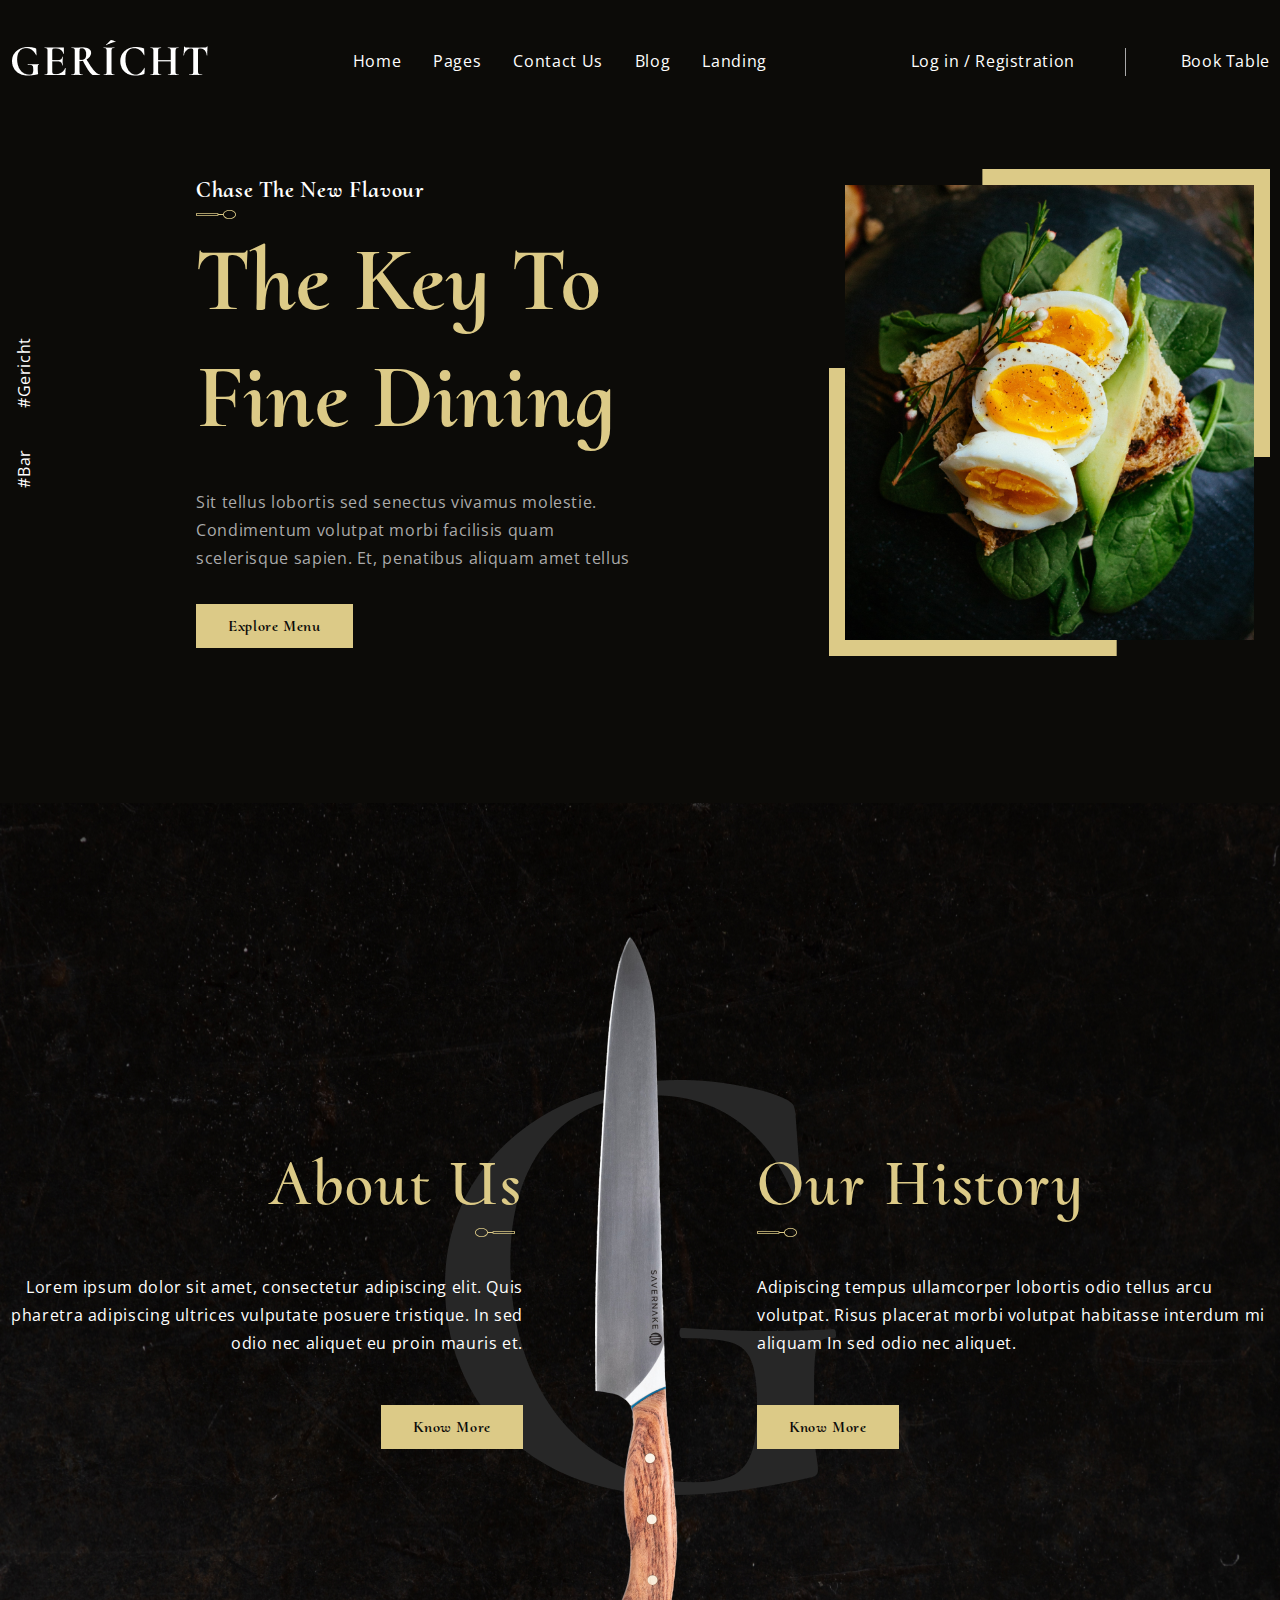
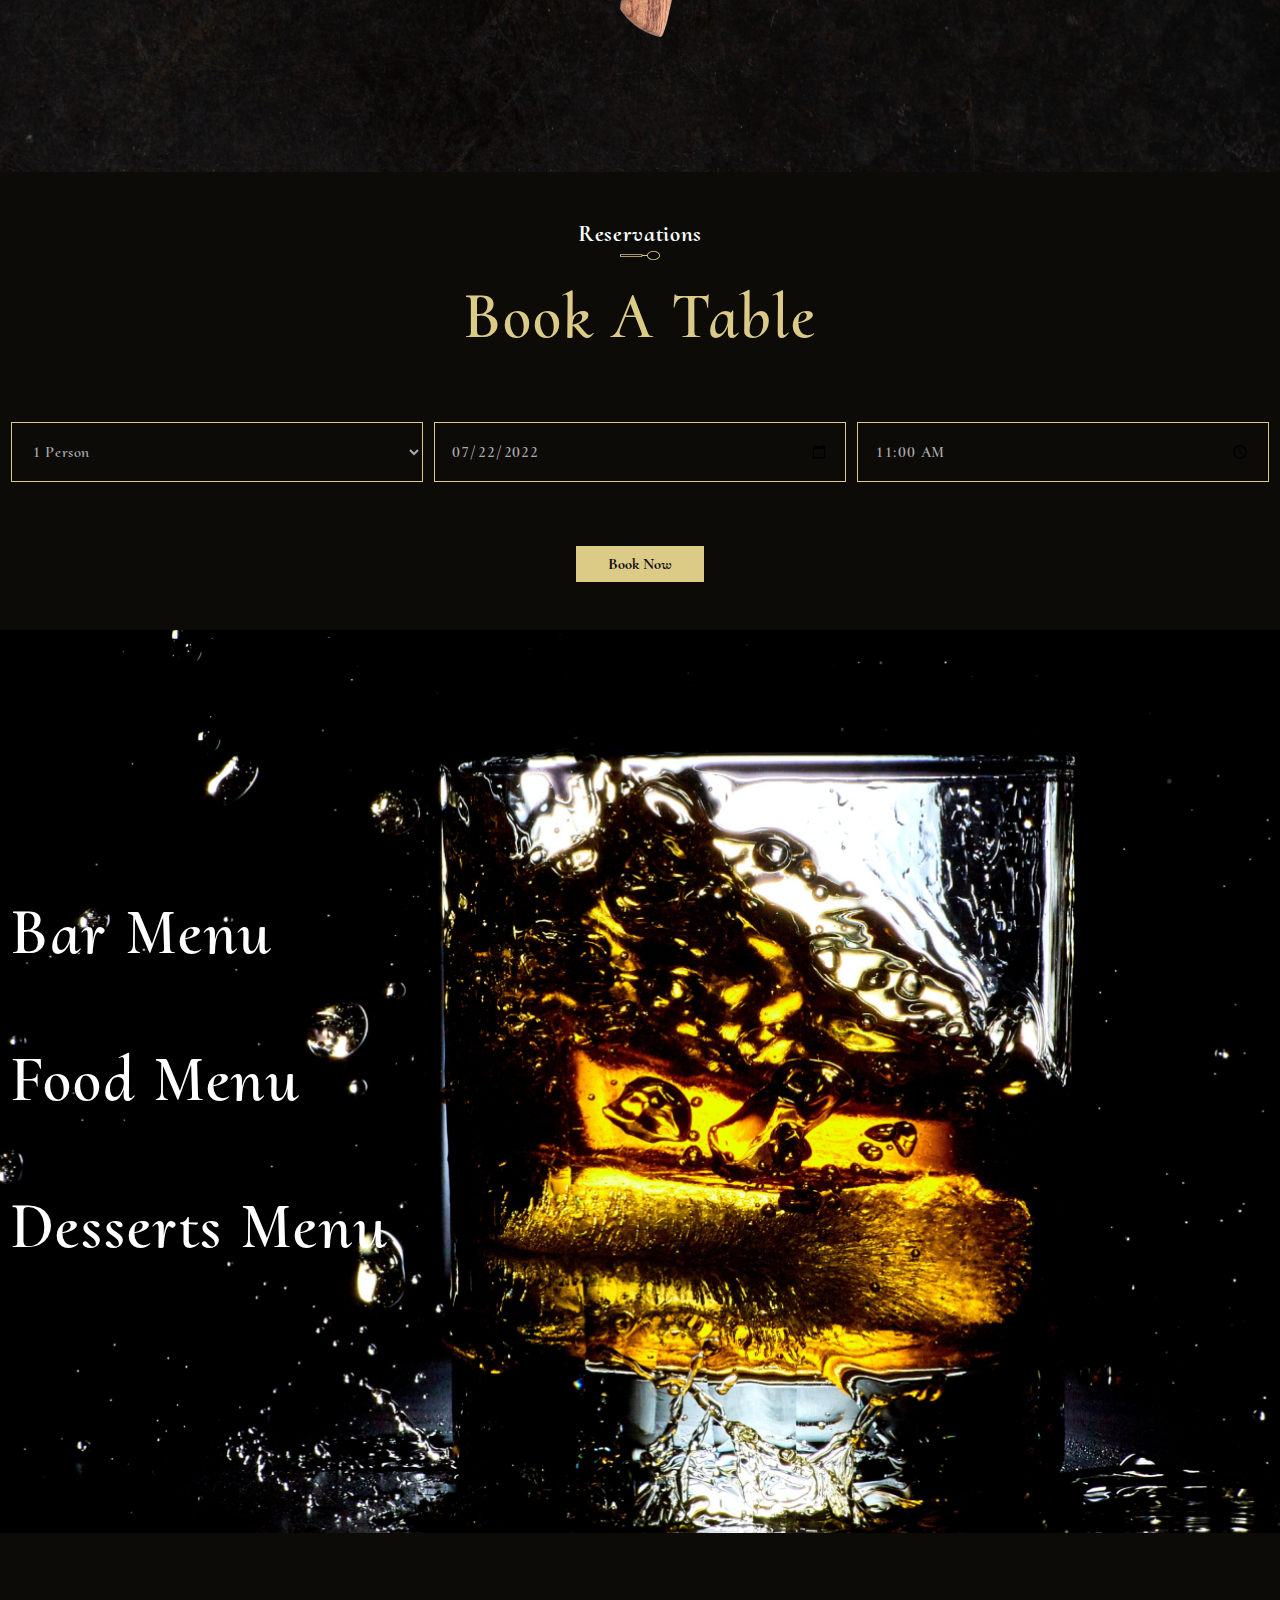
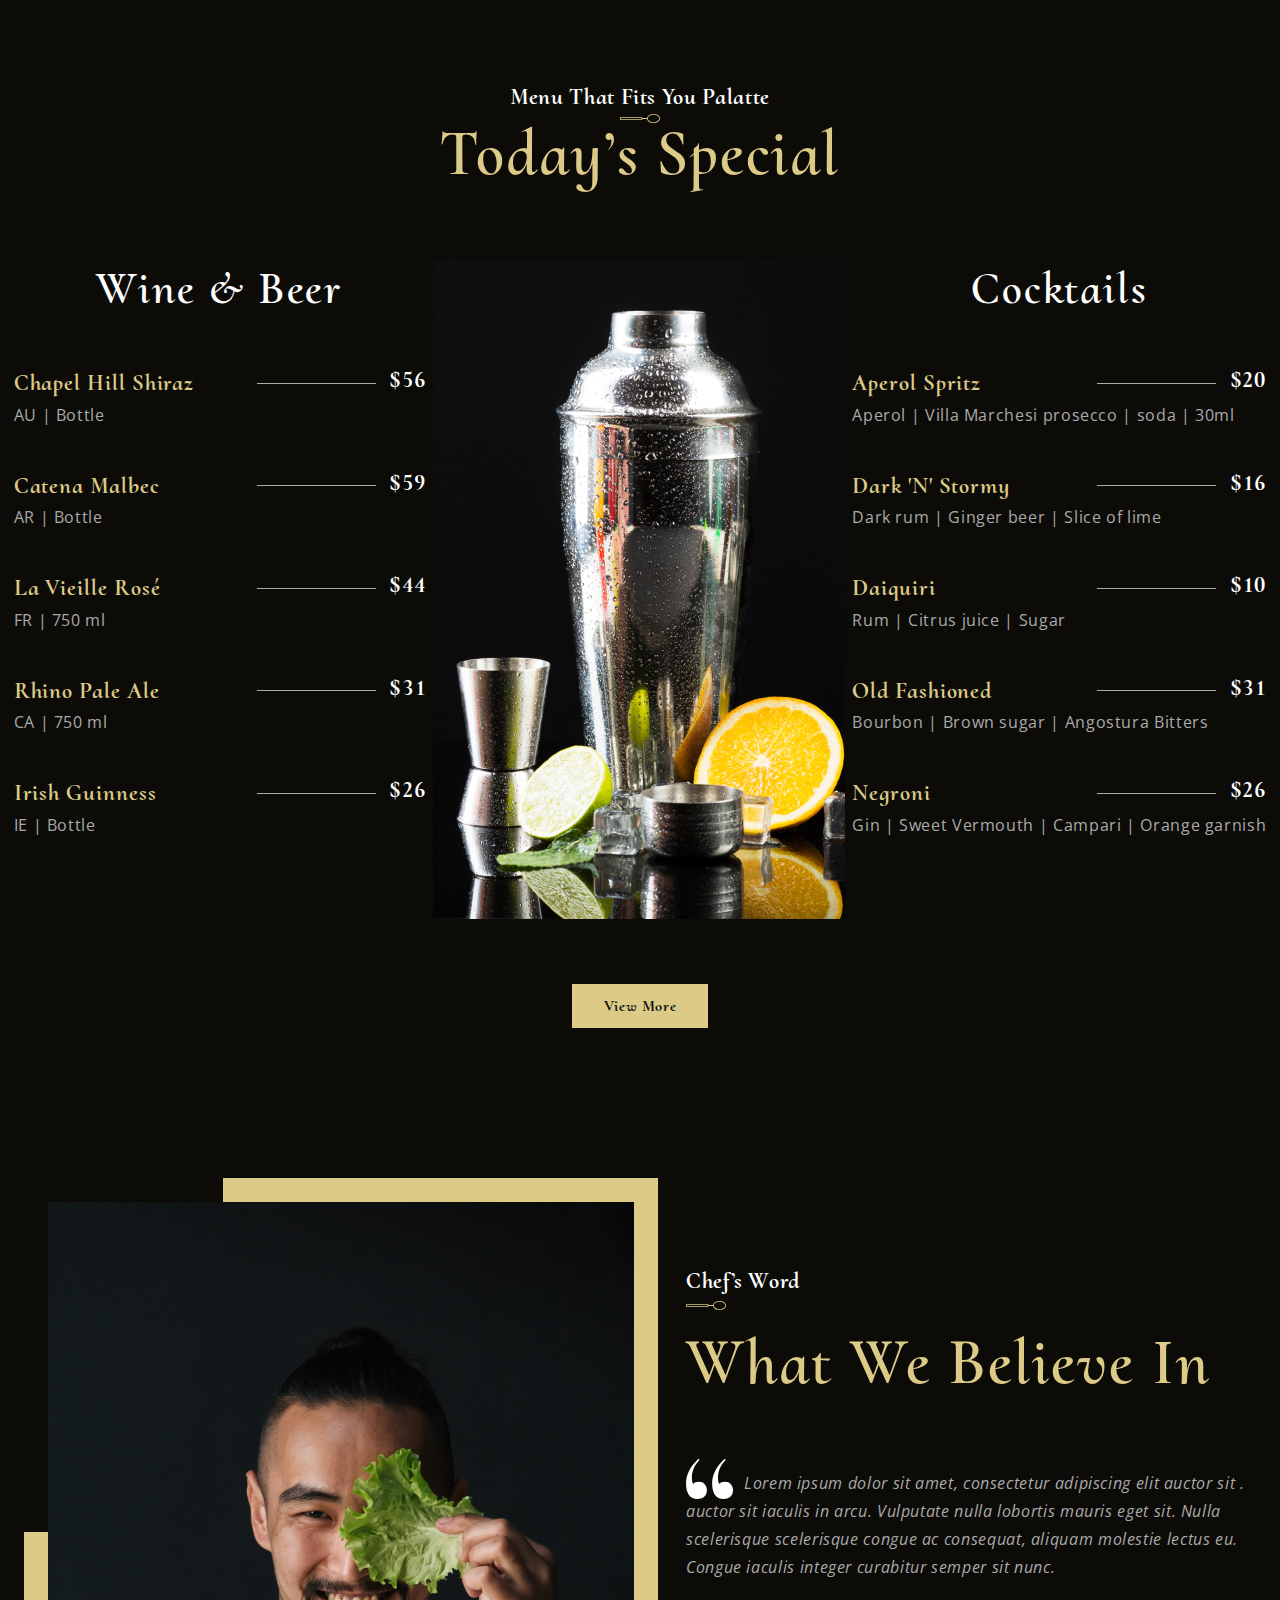
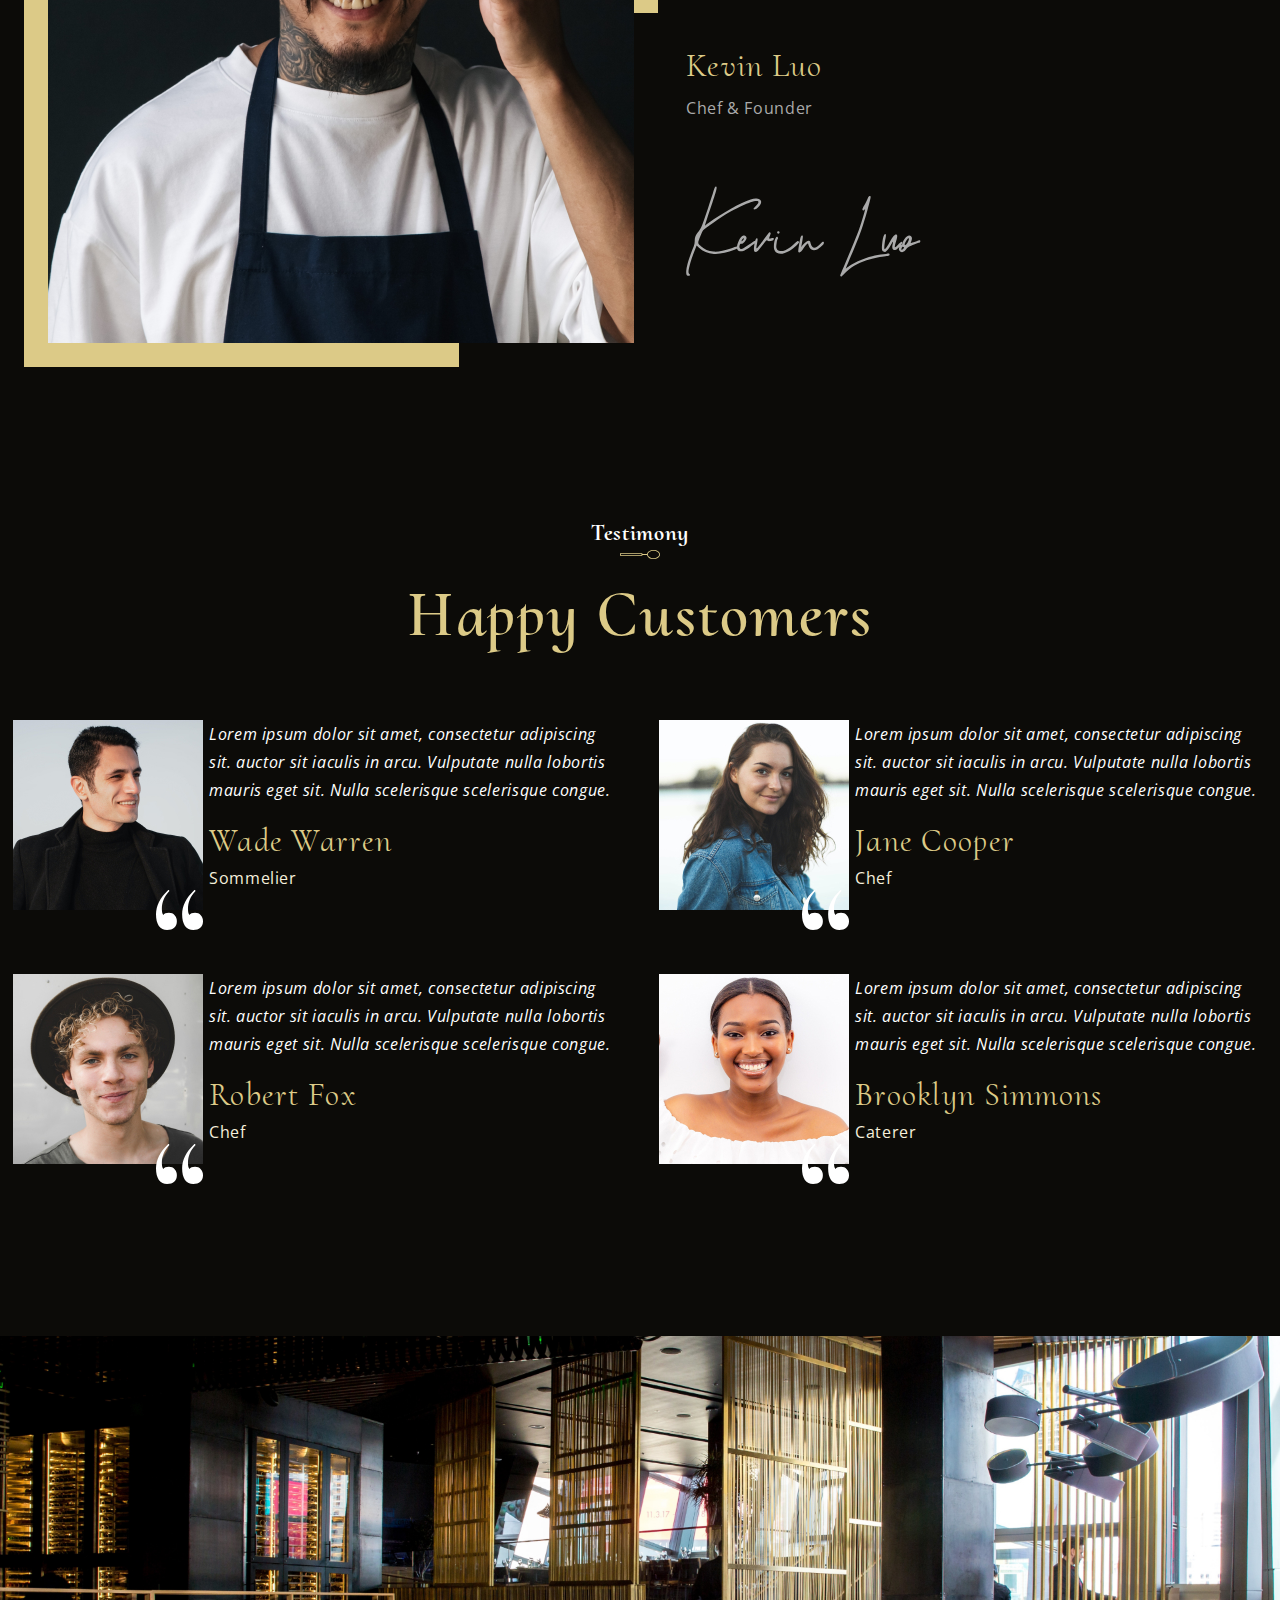
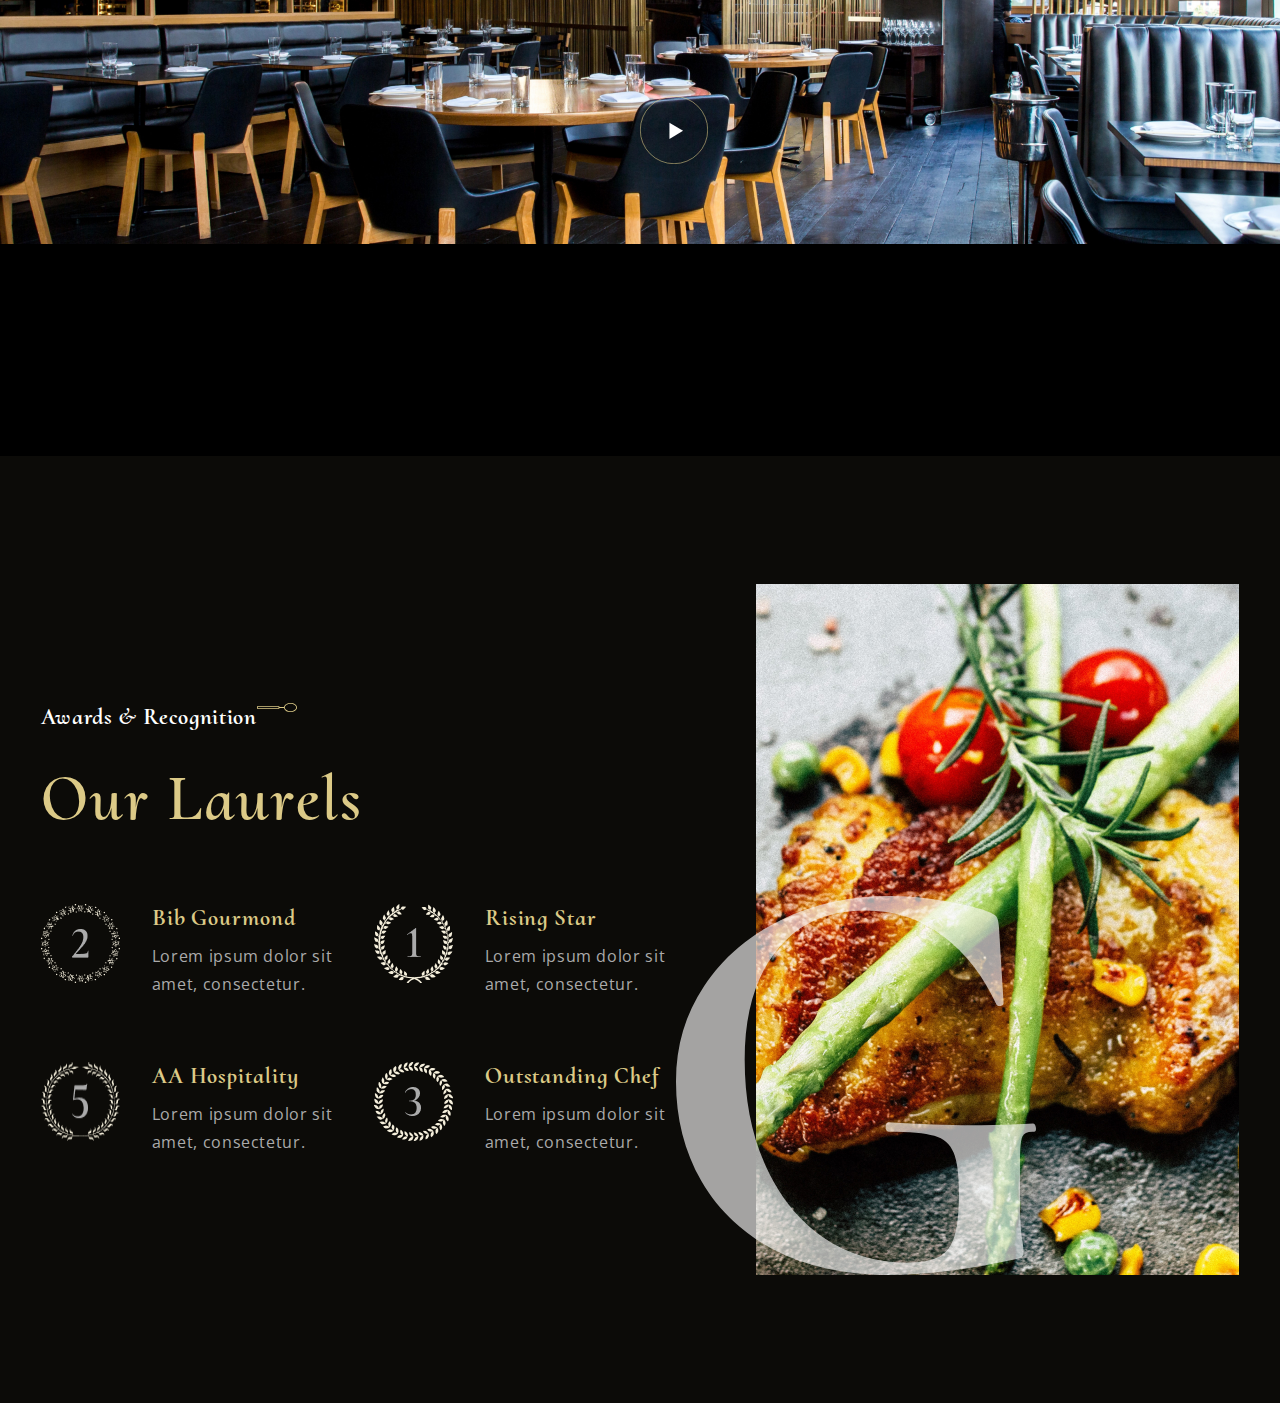
<file: index.html>
<!DOCTYPE html>
<html lang="en">
  <head>
    <meta charset="UTF-8">
    <meta http-equiv="X-UA-Compatible" content="IE=edge">
    <meta name="viewport" content="width=device-width, initial-scale=1.0"><link rel="preconnect" href="https://fonts.googleapis.com">
<link rel="preconnect" href="https://fonts.gstatic.com" crossorigin>
<link href="https://fonts.googleapis.com/css2?family=Cormorant+Upright:wght@600;700&family=Open+Sans&display=swap" rel="stylesheet"> 
    <title>Gericht</title>
    <link rel="stylesheet" href="./css/style.css">
  </head>
  <body> 
    <header class="header container">
      <div class="header_logo"> <a href="http://#"> <img src="img/Logo.png" alt="logo"></a></div>
      <div class="header_nav"> 
        <ul class="nav_list"> 
          <li class="nav_item"><a class="nav_link" href="#">Home</a></li>
          <li class="nav_item"><a class="nav_link" href="#">Pages</a></li>
          <li class="nav_item"><a class="nav_link" href="#">Contact Us</a></li>
          <li class="nav_item"><a class="nav_link" href="#">Blog</a></li>
          <li class="nav_item"><a class="nav_link" href="#">Landing</a></li>
        </ul>
      </div>
      <div class="header_service">
        <div class="service_log"> <a href="#">Log in / Registration</a></div>
        <div class="service_book"> <a href="#">Book Table</a></div>
      </div>
    </header>
    <main class="main container"> 
      <div class="main_tag"> 
        <p>#Bar</p>
        <p>#Gericht</p>
      </div>
      <div class="main_text"> 
        <h3 class="main_subtitle subtitle">Chase the new Flavour</h3>
        <h1 class="main_title">The key to <br> Fine dining</h1>
        <p class="main_p-text">Sit tellus lobortis sed senectus vivamus molestie. Condimentum volutpat morbi facilisis quam scelerisque sapien. Et, penatibus aliquam amet tellus </p><a class="main_btn btn" href="#">Explore Menu</a>
      </div>
      <div class="main_img"><img src="img/hero-img.png" alt="herro img"></div>
    </main>
    <section class="about-history">
      <div class="about-history-wrapper container">
        <div class="about about-history-block">
          <h2 class="about_title section_title title-right"> About Us</h2>
          <p class="about_text p-right">Lorem ipsum dolor sit amet, consectetur adipiscing elit. Quis pharetra adipiscing ultrices vulputate posuere tristique. In sed odio nec aliquet eu proin mauris et.</p><a class="about_link btn btn-right" href="#">Know More</a>
        </div>
        <div class="history about-history-block">
          <h2 class="about_title section_title title-left">Our History</h2>
          <p class="about_text">Adipiscing tempus ullamcorper lobortis odio tellus arcu volutpat. Risus placerat morbi volutpat habitasse interdum mi aliquam In sed odio nec aliquet.</p><a class="about_link btn" href="#">Know More</a>
        </div>
      </div>
    </section>
    <section class="reservation wrapper"> 
      <h3 class="subtitle reservation_subtitle">Reservations</h3>
      <h2 class="section_title reservation_title">Book A Table</h2>
      <form class="reservation_form" action="/reservation" method="post" name="Reservations" id="reserv">
        <div class="form_wrapper">
          <select name="person" id="person" form="reserv">
            <option value="1">1 person</option>
            <option value="1">2 person</option>
            <option value="1">3 person</option>
            <option value="1">4 person</option>
          </select>
          <input type="date" id="start" name="reserv" value="2022-07-22" min="2022-07-22" max="2022-12-31">
          <input type="time" id="time" name="time" value="11:00" min="11:00" max="22:00">
        </div>
        <input class="btn form_btn" type="submit" value="Book Now">
      </form>
    </section>
    <section class="menu-section"> 
      <div class="menu-section_nav">
        <div class="container"> 
          <ul class="menu_list"> 
            <li class="menu_item"> <a class="menu_link" href="#">Bar Menu</a></li>
            <li class="menu_item"> <a class="menu_link" href="#">Food Menu</a></li>
            <li class="menu_item"> <a class="menu_link" href="#">Desserts Menu</a></li>
          </ul>
        </div>
      </div>
      <div class="menu-section_content"> 
        <div class="container">
          <h3 class="subtitle menu_subtitle">Menu that fits you palatte</h3>
          <h2 class="section_title menu_title">Today’s Special</h2>
          <div class="menu_wrapper">
            <div class="menu-page"> 
              <h4 class="menu-page_title">Wine & Beer</h4>
              <div class="table"> 
                <div class="tr"> 
                  <div class="td"><a class="menu-page_name" href="#">Chapel Hill Shiraz</a></div>
                  <div class="td menu-page_price">$56</div>
                </div>
                <div class="menu-page_tare">AU | Bottle</div>
                <div class="tr"> 
                  <div class="td"> <a class="menu-page_name" href="#">Catena Malbec</a></div>
                  <div class="td menu-page_price">$59</div>
                </div>
                <div class="menu-page_tare"> AR | Bottle</div>
                <div class="tr"> 
                  <div class="td"> <a class="menu-page_name" href="#">La Vieille Rosé</a></div>
                  <div class="td menu-page_price">$44</div>
                </div>
                <div class="menu-page_tare"> FR | 750 ml</div>
                <div class="tr"> 
                  <div class="td"> <a class="menu-page_name" href="#">Rhino Pale Ale</a></div>
                  <div class="td menu-page_price">$31</div>
                </div>
                <div class="menu-page_tare">CA | 750 ml</div>
                <div class="tr"> 
                  <div class="td"><a class="menu-page_name" href="#">Irish Guinness</a></div>
                  <div class="td menu-page_price">$26</div>
                </div>
                <div class="menu-page_tare"> IE | Bottle</div>
              </div>
            </div>
            <div class="menu_img"> <img src="img/menu_img.png" alt="menu img"></div>
            <div class="menu-page">
              <h4 class="menu-page_title">Cocktails</h4>
              <div class="table"> 
                <div class="tr"> 
                  <div class="td"> <a class="menu-page_name" href="#">Aperol Spritz</a></div>
                  <div class="td menu-page_price">$20</div>
                </div>
                <div class="menu-page_tare"> Aperol | Villa Marchesi prosecco | soda | 30ml</div>
                <div class="tr"> 
                  <div class="td"> <a class="menu-page_name" href="#">Dark 'N' Stormy</a></div>
                  <div class="td menu-page_price">$16</div>
                </div>
                <div class="menu-page_tare"> Dark rum | Ginger beer | Slice of lime </div>
                <div class="tr"> 
                  <div class="td"> <a class="menu-page_name" href="#">Daiquiri</a></div>
                  <div class="td prise_line"></div>
                  <div class="td menu-page_price">$10</div>
                </div>
                <div class="menu-page_tare"> Rum | Citrus juice | Sugar</div>
                <div class="tr"> 
                  <div class="td"> <a class="menu-page_name" href="#">Old Fashioned</a></div>
                  <div class="td menu-page_price">$31</div>
                </div>
                <div class="menu-page_tare"> Bourbon | Brown sugar | Angostura Bitters</div>
                <div class="tr"> 
                  <div class="td"> <a class="menu-page_name" href="#">Negroni</a></div>
                  <div class="td menu-page_price">$26</div>
                </div>
                <div class="menu-page_tare"> Gin | Sweet Vermouth | Campari | Orange garnish</div>
              </div>
            </div>
          </div>
        </div>
        <div class="menu-page_btn"><a class="btn" href="#">View More</a></div>
      </div>
    </section>
    <section class="team"> 
      <div class="wrapper">
        <div class="team_wrapp"> 
          <div class="team_img"> <img src="img/chef.png" alt="chef foto"></div>
          <div class="team_info"> 
            <h3 class="subtitle team_subtitle">Chef’s Word</h3>
            <h2 class="section_title team_title">What we believe in</h2>
            <p class="team_text">Lorem ipsum dolor sit amet, consectetur adipiscing elit auctor sit . auctor sit iaculis in arcu. Vulputate nulla lobortis mauris eget sit. Nulla scelerisque scelerisque congue ac consequat, aliquam molestie lectus eu. Congue iaculis integer curabitur semper sit nunc.</p>
            <div class="shefs_block"> <a class="shef_name" href="#">Kevin Luo</a><a class="shef_position" href="#">Chef & Founder</a><img class="shef_graf" src="img/chef-write.svg" alt=""></div>
          </div>
        </div>
      </div>
    </section>
    <section class="testimony_section container">
      <h3 class="subtitle testimony_subtitle">Testimony</h3>
      <h2 class="section_title testimony_title">Happy customers</h2>
      <div class="wrapper testimony_wrap"> 
        <div class="testimony_card"> 
          <div class="testimony_img"> <img src="img/foto1.jpg" alt=""></div>
          <div class="testimony_info">
            <p class="testimony_text">Lorem ipsum dolor sit amet, consectetur adipiscing sit. auctor sit iaculis in arcu. Vulputate nulla lobortis mauris eget sit. Nulla scelerisque scelerisque congue.</p>
            <p class="testimony_name">Wade Warren</p>
            <p class="testimony_position">Sommelier</p>
          </div>
        </div>
        <div class="testimony_card"> 
          <div class="testimony_img"> <img src="img/foto2.jpg" alt=""></div>
          <div class="testimony_info">
            <p class="testimony_text">Lorem ipsum dolor sit amet, consectetur adipiscing sit. auctor sit iaculis in arcu. Vulputate nulla lobortis mauris eget sit. Nulla scelerisque scelerisque congue.</p>
            <p class="testimony_name">Jane Cooper</p>
            <p class="testimony_position">Chef</p>
          </div>
        </div>
        <div class="testimony_card"> 
          <div class="testimony_img"> <img src="img/foto3.jpg" alt=""></div>
          <div class="testimony_info">
            <p class="testimony_text">Lorem ipsum dolor sit amet, consectetur adipiscing sit. auctor sit iaculis in arcu. Vulputate nulla lobortis mauris eget sit. Nulla scelerisque scelerisque congue.</p>
            <p class="testimony_name">Robert Fox</p>
            <p class="testimony_position">Chef</p>
          </div>
        </div>
        <div class="testimony_card"> 
          <div class="testimony_img"> <img src="img/foto4.jpg" alt=""></div>
          <div class="testimony_info">
            <p class="testimony_text">Lorem ipsum dolor sit amet, consectetur adipiscing sit. auctor sit iaculis in arcu. Vulputate nulla lobortis mauris eget sit. Nulla scelerisque scelerisque congue.</p>
            <p class="testimony_name">Brooklyn Simmons</p>
            <p class="testimony_position">Caterer</p>
          </div>
        </div>
      </div>
    </section>
    <section> 
      <div class="video video_section"><a class="video__link" href="https://youtu.be/KQ1ZA0KAAEM" autohide="2">
          <picture><img src="img/videoposter.jpg" alt=""></picture></a>
        <button class="video__button btn"><img src="img/Play.svg" alt=""></button>
      </div>
    </section>
    <section class="awards_section wrapper"> 
      <div class="awards_info"> 
        <h3 class="subtitle awards_subtitle">Awards & recognition</h3>
        <h2 class="section_title awards_title">Our Laurels</h2>
        <div class="awards_wraper"> 
          <div class="awards_item"> <img src="img/2.png" alt="">
            <div class="awards-item_info"> 
              <h4 class="awards-info_title">Bib Gourmond</h4>
              <p class="awards-info_text">Lorem ipsum dolor sit amet, consectetur.</p>
            </div>
          </div>
          <div class="awards_item"> <img src="img/1.png" alt="">
            <div class="awards-item_info"> 
              <h4 class="awards-info_title">Rising Star</h4>
              <p class="awards-info_text">Lorem ipsum dolor sit amet, consectetur.</p>
            </div>
          </div>
          <div class="awards_item"> <img src="img/5.png" alt="">
            <div class="awards-item_info"> 
              <h4 class="awards-info_title">AA Hospitality </h4>
              <p class="awards-info_text">Lorem ipsum dolor sit amet, consectetur.</p>
            </div>
          </div>
          <div class="awards_item"> <img src="img/3.png" alt="">
            <div class="awards-item_info"> 
              <h4 class="awards-info_title">Outstanding Chef</h4>
              <p class="awards-info_text">Lorem ipsum dolor sit amet, consectetur.</p>
            </div>
          </div>
        </div>
      </div>
      <div class="awards_img"> <img src="img/awards.jpg" alt=""></div>
    </section>
    <script src="js/player.js"> </script>
  </body>
</html>
</file>
<file: css/style.css>
* {
  padding: 0;
  margin: 0;
  border: 0;
}

*,
*:before,
*:after {
  -webkit-box-sizing: border-box;
  box-sizing: border-box;
}

:focus,
:active {
  outline: none;
}

a:focus,
a:active {
  outline: none;
}

nav,
footer,
header,
aside {
  display: block;
}

html,
body {
  height: 100vh;
  width: 100%;
  font-size: 100%;
  line-height: 1, 5;
  font-size: 14px;
  -ms-text-size-adjust: 100%;
  -moz-text-size-adjust: 100%;
  -webkit-text-size-adjust: 100%;
  scroll-behavior: smooth;
  text-rendering: optimizeSpeed;
}

input,
button,
textarea {
  font-family: inherit;
}

input::-ms-clear {
  display: none;
}

button {
  cursor: pointer;
}

button::-moz-focus-inner {
  padding: 0;
  border: 0;
}

a,
a:visited {
  text-decoration: none;
}

a:hover {
  text-decoration: none;
}

ul[class],
ol[class] {
  list-style: none;
}

img {
  max-width: 100%;
  display: block;
}

h1,
h2,
h3,
h4,
h5,
h6 {
  font-size: inherit;
  font-weight: 400;
}

@media (prefers-reduced-motion: reduce) {
  * {
    -webkit-animation-duration: 0.01ms !important;
            animation-duration: 0.01ms !important;
    -webkit-animation-iteration-count: 1 !important;
            animation-iteration-count: 1 !important;
    -webkit-transition-duration: 0.01ms !important;
            transition-duration: 0.01ms !important;
    scroll-behavior: auto !important;
  }
}
html, body {
  background: #0C0B08;
  color: #fff;
  font-family: "Open Sans", sans-serif;
  font-style: normal;
  font-weight: 400;
  font-size: 16px;
  line-height: 175%;
  letter-spacing: 0.04em;
}

.container {
  max-width: 1700px;
  width: 100%;
  margin: 0 auto;
  padding: 0 10px;
}

.wrapper {
  max-width: 1320px;
  width: 100%;
  margin: 0 auto;
  padding: 0 10px;
}

.btn {
  display: inline-block;
  padding: 8px 32px;
  background-color: #DCCA87;
  font-family: "Cormorant Upright", serif;
  font-weight: 700;
  font-size: 16px;
  color: #0C0B08;
  -webkit-transition: 0.3s linear;
  transition: 0.3s linear;
}

.btn:hover {
  -webkit-transform: scale(1.2);
          transform: scale(1.2);
}

.section_title {
  font-family: "Cormorant Upright", serif;
  font-style: normal;
  font-weight: 600;
  font-size: 64px;
  line-height: 130%;
  letter-spacing: 0.03em;
  text-transform: capitalize;
  -webkit-font-feature-settings: "tnum" on, "lnum" on;
          font-feature-settings: "tnum" on, "lnum" on;
  color: #DCCA87;
}

.subtitle {
  font-family: "Cormorant Upright", serif;
  font-weight: 700;
  font-size: 23px;
  line-height: 130%;
  text-transform: capitalize;
  position: relative;
}

.subtitle::after {
  content: "";
  background-image: url(../img/spoon.svg);
  background-size: 40px 9px;
  position: absolute;
  width: 40px;
  height: 9px;
  -webkit-transform: rotate(180deg);
          transform: rotate(180deg);
}

.header {
  display: -webkit-box;
  display: -ms-flexbox;
  display: flex;
  -webkit-box-align: center;
      -ms-flex-align: center;
          align-items: center;
  -webkit-box-pack: justify;
      -ms-flex-pack: justify;
          justify-content: space-between;
  padding-top: 32px;
  padding-bottom: 32px;
}
.header_logo {
  max-width: 199px;
}
.header a {
  font-family: "Open Sans", sans-serif;
  font-style: normal;
  font-weight: 400;
  font-size: 16px;
  line-height: 175%;
  letter-spacing: 0.04em;
  color: #fff;
  -webkit-transition: 0.3s linear;
  transition: 0.3s linear;
}
.header a:hover {
  color: #DCCA87;
}

.nav_list {
  display: -webkit-box;
  display: -ms-flexbox;
  display: flex;
}

.nav_item + .nav_item {
  margin-left: 32px;
}

.header_service {
  display: -webkit-box;
  display: -ms-flexbox;
  display: flex;
  position: relative;
  max-height: 57px;
}

.service_log {
  margin-right: 50px;
}

.service_book {
  margin-left: 50px;
}

.service_book::before {
  content: "";
  width: 1px;
  height: 100%;
  background-color: #AAAAAA;
  left: -50px;
  position: relative;
  display: inline-block;
  vertical-align: middle;
}

.main {
  display: -webkit-box;
  display: -ms-flexbox;
  display: flex;
  padding-top: 48px;
  -webkit-box-pack: center;
      -ms-flex-pack: center;
          justify-content: center;
  -webkit-box-align: center;
      -ms-flex-align: center;
          align-items: center;
}

.main_tag {
  -webkit-writing-mode: sideways-lr;
      -ms-writing-mode: sideways-lr;
          writing-mode: sideways-lr;
  display: -webkit-box;
  display: -ms-flexbox;
  display: flex;
  -webkit-box-pack: center;
      -ms-flex-pack: center;
          justify-content: center;
  margin-right: 158px;
}
.main_tag p + p {
  margin-bottom: 40px;
}

.main_text {
  max-width: 453px;
  margin-right: 180px;
}

.main_text .subtitle::after {
  top: 34px;
  left: 0;
}

.main_title {
  font-family: "Cormorant Upright", serif;
  font-weight: 700;
  font-size: 90px;
  line-height: 130%;
  text-transform: capitalize;
  color: #DCCA87;
  margin: 16px 0 32px;
}

.main_p-text {
  color: #AAAAAA;
  margin-bottom: 32px;
}

.about-history {
  background: url("../img/bg.jpg");
  background-repeat: no-repeat;
  background-position: center center;
  background-size: 100% 100%;
}

.about-history-wrapper {
  display: -webkit-box;
  display: -ms-flexbox;
  display: flex;
  max-width: 1300px;
  -webkit-box-pack: justify;
      -ms-flex-pack: justify;
          justify-content: space-between;
  -webkit-box-align: center;
      -ms-flex-align: center;
          align-items: center;
  margin-top: 147px;
  padding: 339px 0 323px;
  background-image: url(../img/Group.png);
  background-repeat: no-repeat;
  background-position: center center;
}

.about {
  text-align: right;
}

.about-history-block {
  max-width: 523px;
}

.title-right {
  text-align: right;
  position: relative;
}
.title-right::after {
  content: "";
  background-image: url(../img/spoon.svg);
  background-size: 40px 9px;
  position: absolute;
  width: 40px;
  height: 9px;
  top: 86px;
  right: 8px;
}

.title-left {
  position: relative;
}
.title-left::after {
  content: "";
  background-image: url(../img/spoon.svg);
  background-size: 40px 9px;
  position: absolute;
  width: 40px;
  height: 9px;
  top: 86px;
  left: 0;
  -webkit-transform: rotate(180deg);
          transform: rotate(180deg);
}

.about_text {
  margin: 48px 0;
}

.p-right {
  text-align: right;
}

.reservation_subtitle {
  text-align: center;
  position: relative;
}
.reservation_subtitle:after {
  position: absolute;
  display: block;
  top: 36px;
  left: 0;
  right: 0;
  bottom: 0;
  margin: auto;
}

.reservation {
  text-align: center;
  padding: 48px 0 48px;
}
.reservation_title {
  margin: 25px 0 64px 0;
}

.form_wrapper {
  display: -webkit-box;
  display: -ms-flexbox;
  display: flex;
  -webkit-box-pack: space-evenly;
      -ms-flex-pack: space-evenly;
          justify-content: space-evenly;
}
.form_wrapper select, .form_wrapper input {
  padding: 16px;
  font-family: "Cormorant Upright", serif;
  font-style: normal;
  font-weight: 600;
  font-size: 16px;
  line-height: 175%;
  text-align: center;
  letter-spacing: 0.04em;
  text-transform: capitalize;
  -webkit-font-feature-settings: "tnum" on, "lnum" on;
          font-feature-settings: "tnum" on, "lnum" on;
  color: #AAAAAA;
  min-width: 412px;
  max-height: 60px;
  border: 1px solid #DCCA87;
  background-color: #0C0B08;
  text-align: left;
}

.form_btn {
  margin-top: 64px;
}

.menu-section_nav {
  background-image: url(../img/menu_bg.jpg);
  background-position: center center;
  background-repeat: no-repeat;
  background-size: cover;
  padding: 261px 0 264px;
}

.menu_link {
  font-family: "Cormorant Upright", serif;
  font-style: normal;
  font-weight: 600;
  font-size: 64px;
  line-height: 130%;
  letter-spacing: 0.03em;
  text-transform: capitalize;
  -webkit-font-feature-settings: "tnum" on, "lnum" on;
          font-feature-settings: "tnum" on, "lnum" on;
  color: #fff;
  -webkit-transition: 0.3s linear;
  transition: 0.3s linear;
  cursor: pointer;
}
.menu_link:hover {
  text-decoration-line: underline;
}

.menu_item + .menu_item {
  margin-top: 64px;
}

.menu_subtitle {
  position: relative;
  text-align: center;
}
.menu_subtitle::after {
  position: absolute;
  display: block;
  top: 36px;
  left: 0;
  right: 0;
  bottom: 0;
  margin: auto;
}

.menu_title {
  text-align: center;
  margin-bottom: 64px;
}

.menu-section_content {
  padding: 150px 0;
}

.menu_wrapper {
  display: -webkit-box;
  display: -ms-flexbox;
  display: flex;
  -ms-flex-pack: distribute;
      justify-content: space-around;
}

.menu-page_title {
  font-family: "Cormorant Upright", serif;
  font-style: normal;
  font-weight: 600;
  font-size: 45px;
  line-height: 130%;
  text-align: center;
  letter-spacing: 0.04em;
  text-transform: capitalize;
  -webkit-font-feature-settings: "tnum" on, "lnum" on;
          font-feature-settings: "tnum" on, "lnum" on;
  color: #fff;
  margin-bottom: 48px;
}

.menu-page_name {
  min-width: 192px;
  font-family: "Cormorant Upright", serif;
  font-style: normal;
  font-weight: 700;
  font-size: 23px;
  line-height: 150%;
  letter-spacing: 0.04em;
  text-transform: capitalize;
  -webkit-font-feature-settings: "tnum" on, "lnum" on;
          font-feature-settings: "tnum" on, "lnum" on;
  color: #DCCA87;
  padding-bottom: 8px;
}

.menu-page_price {
  font-family: "Cormorant Upright", serif;
  font-style: normal;
  font-weight: 700;
  font-size: 23px;
  line-height: 130%;
  text-align: center;
  letter-spacing: 0.04em;
  text-transform: capitalize;
  -webkit-font-feature-settings: "tnum" on, "lnum" on;
          font-feature-settings: "tnum" on, "lnum" on;
  color: #fff;
  position: relative;
}
.menu-page_price::before {
  content: "";
  width: 119px;
  height: 1px;
  background-color: #AAAAAA;
  position: absolute;
  display: block;
  top: 0;
  right: 50px;
  bottom: 0;
  margin: auto;
}

.tr {
  display: -webkit-box;
  display: -ms-flexbox;
  display: flex;
  -webkit-box-pack: justify;
      -ms-flex-pack: justify;
          justify-content: space-between;
}

.menu-page_tare {
  font-family: "Open Sans", sans-serif;
  font-style: normal;
  font-weight: 400;
  font-size: 16px;
  line-height: 175%;
  letter-spacing: 0.04em;
  color: #AAAAAA;
  margin-bottom: 40px;
}

.table {
  min-width: 412px;
  width: 100%;
}

.menu-page_btn {
  display: -webkit-box;
  display: -ms-flexbox;
  display: flex;
  -webkit-box-pack: center;
      -ms-flex-pack: center;
          justify-content: center;
  margin-top: 64px;
}

.team_wrapp {
  display: -webkit-box;
  display: -ms-flexbox;
  display: flex;
  -ms-flex-pack: distribute;
      justify-content: space-around;
  -webkit-box-align: center;
      -ms-flex-align: center;
          align-items: center;
}

.team_img {
  max-width: 634px;
}

.team_info {
  max-width: 570px;
}

.team_subtitle::after {
  top: 34px;
  left: 0;
}

.team_title {
  margin: 24px 0 64px;
}

.team_text {
  font-family: "Open Sans", sans-serif;
  font-style: italic;
  font-weight: 400;
  font-size: 16px;
  line-height: 175%;
  letter-spacing: 0.04em;
  color: #AAAAAA;
  text-indent: 58px;
  position: relative;
  margin-bottom: 64px;
}
.team_text::before {
  content: "";
  background-image: url(../img/l.svg);
  background-repeat: no-repeat;
  width: 47px;
  height: 40%;
  top: -10px;
  position: absolute;
  left: 0;
}

.shefs_block {
  display: -webkit-box;
  display: -ms-flexbox;
  display: flex;
  -webkit-box-orient: vertical;
  -webkit-box-direction: normal;
      -ms-flex-direction: column;
          flex-direction: column;
}
.shefs_block .shef_name {
  font-family: "Cormorant Upright", serif;
  font-style: normal;
  font-weight: 400;
  font-size: 32px;
  line-height: 130%;
  letter-spacing: 0.04em;
  text-transform: capitalize;
  -webkit-font-feature-settings: "tnum" on, "lnum" on;
          font-feature-settings: "tnum" on, "lnum" on;
  color: #DCCA87;
  margin-bottom: 8px;
}
.shefs_block .shef_position {
  font-family: "Open Sans", sans-serif;
  font-style: normal;
  font-weight: 400;
  font-size: 16px;
  line-height: 175%;
  letter-spacing: 0.04em;
  color: #AAAAAA;
  margin-bottom: 64px;
}
.shefs_block .shef_graf {
  color: #AAAAAA;
  max-width: 235px;
}

.testimony_section {
  padding: 152px 0 172px;
}

.testimony_subtitle {
  position: relative;
  text-align: center;
  margin-bottom: 24px;
  text-align: center;
}
.testimony_subtitle::after {
  position: absolute;
  display: block;
  top: 36px;
  left: 0;
  right: 0;
  bottom: 0;
  margin: auto;
}

.testimony_title {
  margin-bottom: 64px;
  text-align: center;
}

.testimony_wrap {
  display: -ms-grid;
  display: grid;
  -webkit-column-gap: 32px;
     -moz-column-gap: 32px;
          column-gap: 32px;
  row-gap: 64px;
  -ms-grid-columns: 1fr 32px 1fr;
  grid-template-columns: 1fr 1fr;
}

.testimony_card {
  display: -webkit-box;
  display: -ms-flexbox;
  display: flex;
  -ms-flex-pack: distribute;
      justify-content: space-around;
  -webkit-box-align: start;
      -ms-flex-align: start;
          align-items: start;
}

.testimony_img {
  position: relative;
}
.testimony_img::after {
  content: "";
  background-image: url(../img/l.svg);
  background-repeat: no-repeat;
  width: 47px;
  height: 40%;
  bottom: -56px;
  position: absolute;
  right: 0;
}

.testimony_info {
  max-width: 412px;
}

.testimony_text {
  font-style: italic;
  margin-bottom: 16px;
}

.testimony_name {
  font-family: "Cormorant Upright", serif;
  font-style: normal;
  font-weight: 400;
  font-size: 32px;
  line-height: 130%;
  letter-spacing: 0.04em;
  text-transform: capitalize;
  -webkit-font-feature-settings: "tnum" on, "lnum" on;
          font-feature-settings: "tnum" on, "lnum" on;
  color: #DCCA87;
  margin-bottom: 8px;
}

.testimony_position {
  color: #F5EFDB;
  line-height: 120%;
}

.video_section {
  height: 100vh;
}

.video {
  position: relative;
  width: 100%;
  height: 0;
  padding-bottom: 56.25%;
  background-color: #000000;
}

.video__link {
  position: absolute;
  top: 0;
  left: 0;
  width: 100%;
  height: 100%;
}

.video__media {
  position: absolute;
  top: 0;
  left: 0;
  width: 100%;
  height: 100%;
  border: none;
}

.video__button {
  position: absolute;
  top: 50%;
  left: 50%;
  z-index: 1;
  padding: 0;
  width: 68px;
  height: 48px;
  border: none;
  background-color: transparent;
  cursor: pointer;
}

.video__button:focus {
  outline: none;
}

/*.video:hover .video__button-shape,
.video__button:focus .video__button-shape {

}*/
/* Enabled */
.video--enabled {
  cursor: pointer;
}

.video--enabled .video__button {
  display: block;
}

.awards_section {
  padding: 128px 0;
  display: -webkit-box;
  display: -ms-flexbox;
  display: flex;
  -ms-flex-pack: distribute;
      justify-content: space-around;
  -webkit-box-align: center;
      -ms-flex-align: center;
          align-items: center;
}

.awards_subtitle {
  margin-bottom: 24px;
}

.awards_title {
  margin-bottom: 64px;
}

.awards_wraper {
  display: -ms-grid;
  display: grid;
  -webkit-column-gap: 32px;
     -moz-column-gap: 32px;
          column-gap: 32px;
  row-gap: 64px;
  -ms-grid-columns: 1fr 32px 1fr;
  grid-template-columns: 1fr 1fr;
}

.awards_item {
  display: -webkit-box;
  display: -ms-flexbox;
  display: flex;
  -webkit-box-pack: justify;
      -ms-flex-pack: justify;
          justify-content: space-between;
}

.awards_item img {
  width: 79px;
  height: 79px;
}

.awards-item_info {
  max-width: 190px;
  margin-left: 32px;
}

.awards-info_title {
  font-family: "Cormorant Upright", serif;
  font-style: normal;
  font-weight: 700;
  font-size: 23px;
  line-height: 130%;
  letter-spacing: 0.04em;
  text-transform: capitalize;
  -webkit-font-feature-settings: "tnum" on, "lnum" on;
          font-feature-settings: "tnum" on, "lnum" on;
  color: #DCCA87;
  margin-bottom: 8px;
}

.awards-info_text {
  color: #AAAAAA;
}

.awards_img {
  position: relative;
}
.awards_img::after {
  content: "";
  position: absolute;
  background-image: url("../img/G2.svg");
  opacity: 0.8;
  width: 360px;
  height: 379px;
  bottom: 0;
  left: -80px;
}
</file>
